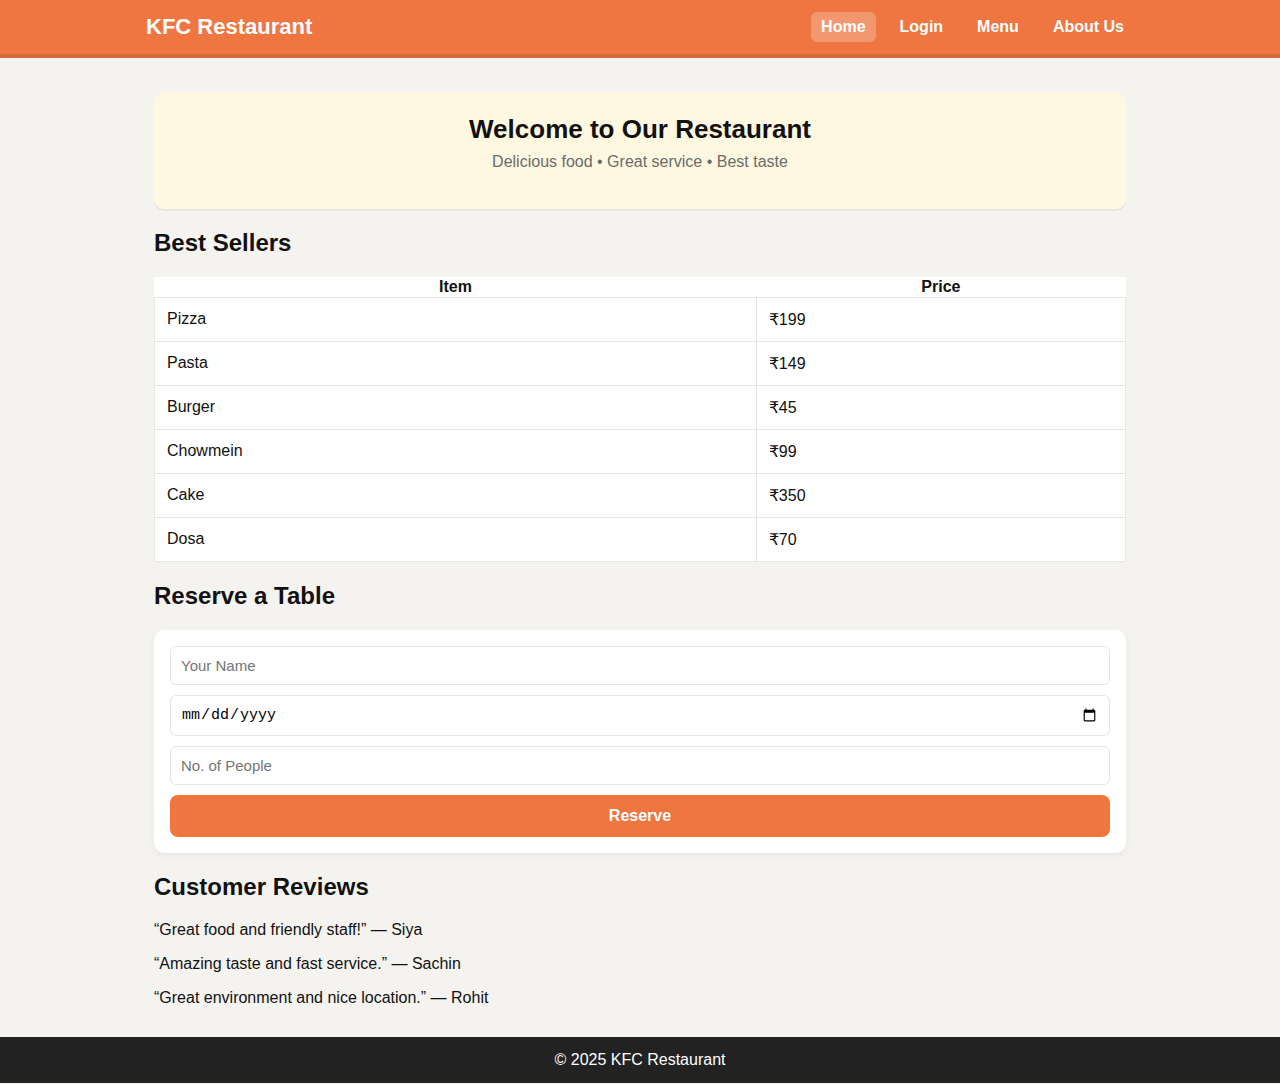
<file: index.html>
<!DOCTYPE html>
<html lang="en">
<head>
    <meta charset="UTF-8">
    <meta name="viewport" content="width=device-width, initial-scale=1.0">
    <title>KFC Restaurant - Home</title>
    <link rel="stylesheet" href="style2.css">
</head>
<body>

<header class="site-header">
    <div class="container header-row">
        <div class="brand">KFC Restaurant</div>
        <nav class="nav">
            <a href="index.html" class="active">Home</a>
            <a href="login2.html">Login</a>
            <a href="menu.html">Menu</a>
            <a href="about.html">About Us</a>
        </nav>
    </div>
</header>

<main class="container">

    <section class="hero">
        <h1>Welcome to Our Restaurant</h1>
        <p class="sub">Delicious food • Great service • Best taste</p>
    </section>

    <section>
        <h2>Best Sellers</h2>
        <table>
            <tr><th>Item</th><th>Price</th></tr>
            <tr><td>Pizza</td><td>₹199</td></tr>
            <tr><td>Pasta</td><td>₹149</td></tr>
            <tr><td>Burger</td><td>₹45</td></tr>
            <tr><td>Chowmein</td><td>₹99</td></tr>
            <tr><td>Cake</td><td>₹350</td></tr>
            <tr><td>Dosa</td><td>₹70</td></tr>
        </table>
    </section>

    <section>
        <h2>Reserve a Table</h2>
        <form>
            <input type="text" placeholder="Your Name" required>
            <input type="date" required>
            <input type="number" placeholder="No. of People" required>
            <button>Reserve</button>
        </form>
    </section>

    <section>
        <h2>Customer Reviews</h2>
        <p>“Great food and friendly staff!” — Siya</p>
        <p>“Amazing taste and fast service.” — Sachin</p>
        <p>“Great environment and nice location.” — Rohit</p>
    </section>

</main>

<footer class="site-footer">
    © 2025 KFC Restaurant
</footer>

</body>
</html>
</file>
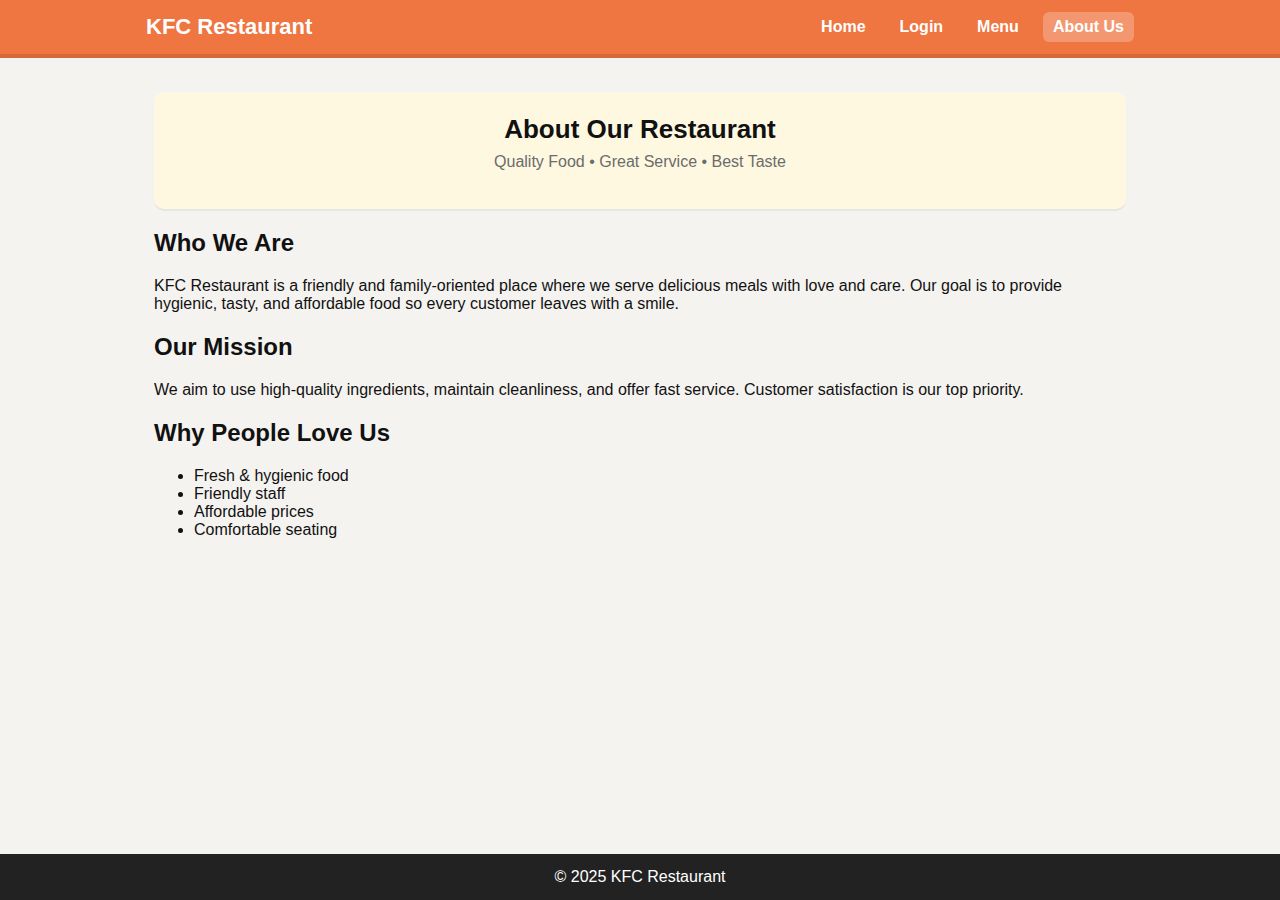
<file: about.html>
<!DOCTYPE html>
<html lang="en">
<head>
    <meta charset="UTF-8">
    <meta name="viewport" content="width=device-width, initial-scale=1.0">
    <title>About Us - KFC Restaurant</title>
    <link rel="stylesheet" href="style2.css">
</head>
<body>

<header class="site-header">
    <div class="container header-row">
        <div class="brand">KFC Restaurant</div>
        <nav class="nav">
            <a href="index.html">Home</a>
            <a href="login2.html">Login</a>
            <a href="menu.html">Menu</a>
            <a href="about.html" class="active">About Us</a>
        </nav>
    </div>
</header>

<main class="container">

    <section class="hero">
        <h1>About Our Restaurant</h1>
        <p class="sub">Quality Food • Great Service • Best Taste</p>
    </section>

    <section>
        <h2>Who We Are</h2>
        <p>
            KFC Restaurant is a friendly and family-oriented place where we serve 
            delicious meals with love and care. Our goal is to provide hygienic,
            tasty, and affordable food so every customer leaves with a smile.
        </p>

        <h2>Our Mission</h2>
        <p>
            We aim to use high-quality ingredients, maintain cleanliness, and offer 
            fast service. Customer satisfaction is our top priority.
        </p>

        <h2>Why People Love Us</h2>
        <ul>
            <li>Fresh & hygienic food</li>
            <li>Friendly staff</li>
            <li>Affordable prices</li>
            <li>Comfortable seating</li>
        </ul>
    </section>

</main>

<footer class="site-footer">
    © 2025 KFC Restaurant
</footer>

</body>
</html>
</file>
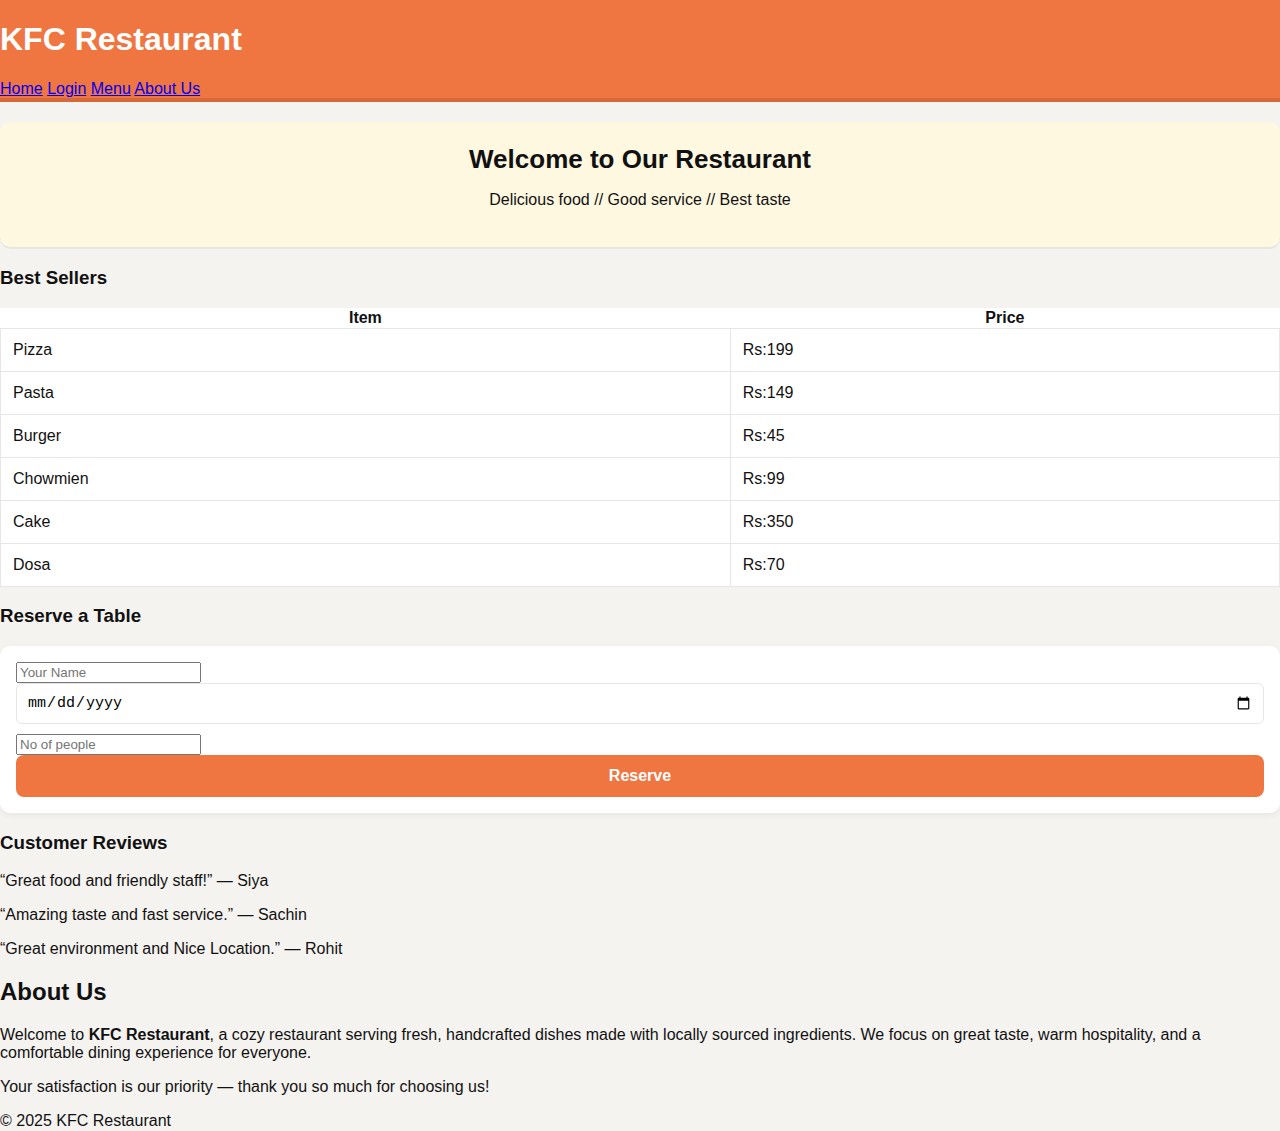
<file: index2.html>
<!DOCTYPE html>
<html>
<head>
    <title>Restaurant Website</title>
    <link rel="stylesheet" href="style2.css">
</head>
<body>

<header>
    <h1>KFC Restaurant</h1>
    <nav>
        <a href="index2.html">Home</a>
        <a href="login2.html">Login</a>
        <a href="menu.html">Menu</a>
        <a href="about.html">About Us</a>
    </nav>
</header>

<main>
    <section class="hero">
        <h2>Welcome to Our Restaurant</h2>
        <p>Delicious food // Good service // Best taste</p>
    </section>

    <section>
        <h3>Best Sellers</h3>
        <table>
            <tr><th>Item</th><th>Price</th></tr>
            <tr><td>Pizza</td><td>Rs:199</td></tr>
            <tr><td>Pasta</td><td>Rs:149</td></tr>
            <tr><td>Burger</td><td>Rs:45</td></tr>
            <tr><td>Chowmien</td><td>Rs:99</td></tr>   
            <tr><td>Cake</td><td>Rs:350</td></tr>   
            <tr><td>Dosa</td><td>Rs:70</td></tr>   
        </table>
    </section>

    <section>
        <h3>Reserve a Table</h3>
        <form onsubmit="return goHome();">

            <input type="name" placeholder="Your Name" required>
            <input type="date" required>
            <input type="No of pepole" placeholder="No of people" required>
            <button>Reserve</button>
        </form>
    </section>

    <section>
        <h3>Customer Reviews</h3>
        <p>“Great food and friendly staff!” — Siya</p>
        <p>“Amazing taste and fast service.” — Sachin</p>
        <p>“Great environment and Nice Location.” — Rohit</p>
    </section>  

    <section class="about">
    <h2>About Us</h2>
    <p>
        Welcome to <strong>KFC Restaurant</strong>, a cozy restaurant serving fresh, 
        handcrafted dishes made with locally sourced ingredients. We focus on great taste, 
        warm hospitality, and a comfortable dining experience for everyone.
    </p>
    <p>
        Your satisfaction is our priority — thank you so much for choosing us!
    </p>
</section>

</main>

<footer>
    © 2025 KFC Restaurant
</footer>

</body>
</html>
</file>
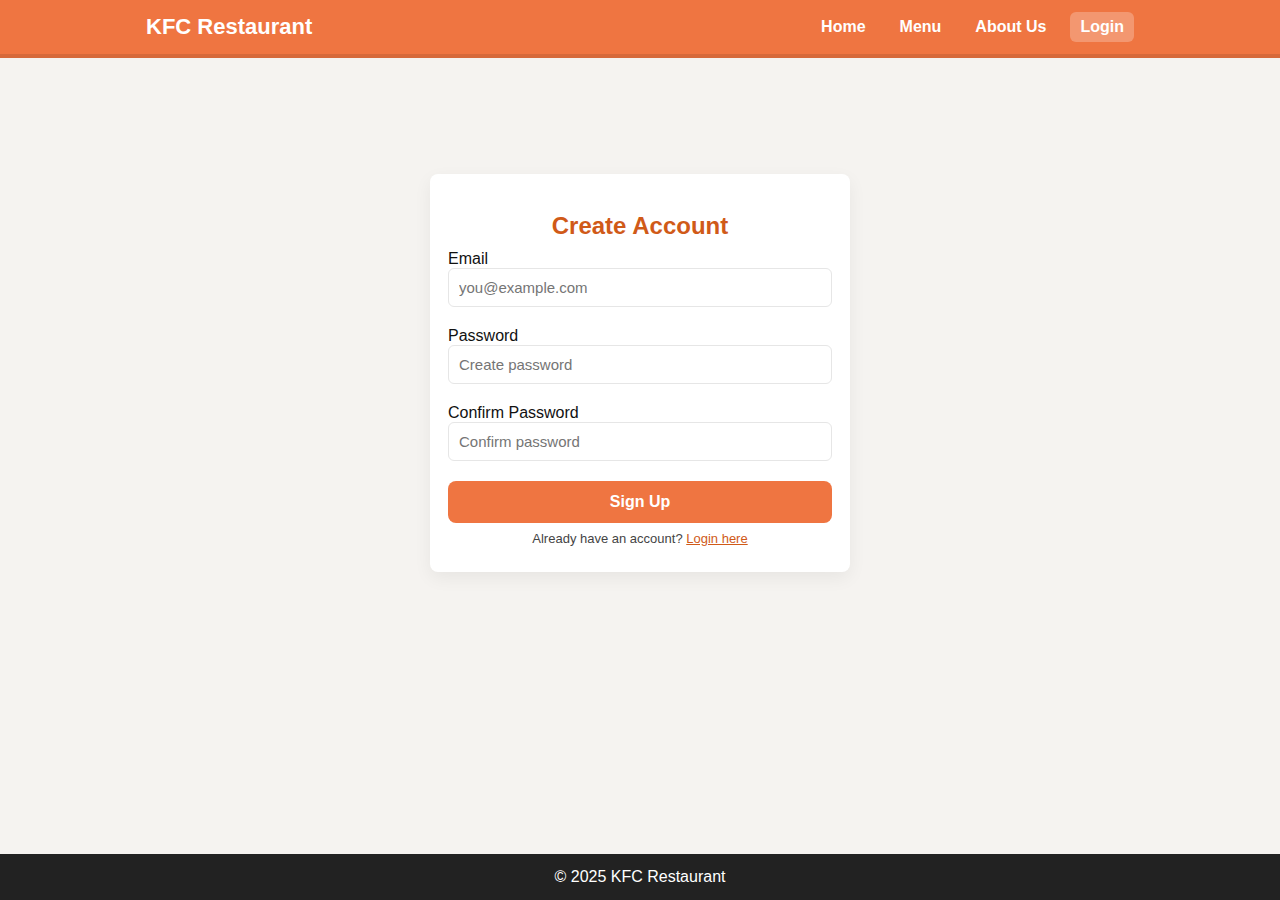
<file: login2.html>
<!DOCTYPE html>
<html lang="en">
<head>
  <meta charset="utf-8" />
  <meta name="viewport" content="width=device-width, initial-scale=1" />
  <title>KFC Restaurant — Login / Signup</title>
  <link rel="stylesheet" href="style2.css">

  <style>
    .auth-wrap{
      max-width:420px;margin:26px auto;padding:18px;
      border-radius:8px;background:#fff;
      box-shadow:0 6px 18px rgba(0,0,0,0.06)
    }
    .auth-wrap h2{
      text-align:center;color:#d05a18;margin-bottom:8px
    }
    .form-row{margin:10px 0}
    input{
      width:100%;padding:10px;border:1px solid #ddd;border-radius:6px
    }
    button{
      width:100%;padding:12px;background:#ef7541;border:none;
      color:#fff;font-weight:600;border-radius:8px;cursor:pointer
    }
    .hint{font-size:13px;text-align:center;margin-top:8px;color:#444}
    .msg{text-align:center;font-size:14px;margin-top:8px}
    .success{color:green}
    .error{color:red}
    .toggle-link{color:#d05a18;cursor:pointer;text-decoration:underline}
  </style>
</head>
<body>

<header class="site-header">
  <div class="container header-row">
    <div class="brand">KFC Restaurant</div>
    <nav class="nav">
      <a href="index.html">Home</a>
      <a href="menu.html">Menu</a>
      <a href="about.html">About Us</a>
      <a href="login2.html" class="active">Login</a>
    </nav>
  </div>
</header>

<main class="container" style="padding-top:90px">

  <div class="auth-wrap">

    <!-- SIGNUP BOX -->
    <div id="signupBox" style="display:none">
      <h2>Create Account</h2>

      <div class="form-row">
        <label>Email</label>
        <input type="email" id="signupEmail" placeholder="you@example.com">
      </div>

      <div class="form-row">
        <label>Password</label>
        <input type="password" id="signupPass" placeholder="Create password">
      </div>

      <div class="form-row">
        <label>Confirm Password</label>
        <input type="password" id="signupPass2" placeholder="Confirm password">
      </div>

      <button onclick="doSignUp()">Sign Up</button>
      <div class="hint">Already have an account? 
        <span class="toggle-link" onclick="showLogin()">Login here</span>
      </div>

      <div id="signupMsg" class="msg"></div>
    </div>

    <!-- LOGIN BOX -->
    <div id="loginBox">
      <h2>Login</h2>

      <div class="form-row">
        <label>Email</label>
        <input type="email" id="loginEmail" placeholder="you@example.com">
      </div>

      <div class="form-row">
        <label>Password</label>
        <input type="password" id="loginPass" placeholder="Password">
      </div>

      <button onclick="doLogin()">Login</button>
      <div class="hint">New here? 
        <span class="toggle-link" onclick="showSignup()">Create an account</span>
      </div>

      <div id="loginMsg" class="msg"></div>
    </div>

  </div>
</main>

<footer class="site-footer">© 2025 KFC Restaurant</footer>

<script>
  function showSignup() {
    document.getElementById("signupBox").style.display = "block";
    document.getElementById("loginBox").style.display = "none";
  }

  function showLogin() {
    document.getElementById("signupBox").style.display = "none";
    document.getElementById("loginBox").style.display = "block";
  }

  function doSignUp() {
    let email = document.getElementById("signupEmail").value.trim();
    let pass1 = document.getElementById("signupPass").value;
    let pass2 = document.getElementById("signupPass2").value;

    if (!email || !pass1 || !pass2) {
      show("signupMsg", "Please fill all fields", "error");
      return;
    }
    if (pass1.length < 4) {
      show("signupMsg", "Password must be at least 4 characters", "error");
      return;
    }
    if (pass1 !== pass2) {
      show("signupMsg", "Passwords do not match", "error");
      return;
    }

    let user = { email: email, pass: pass1 };
    localStorage.setItem("kfc_user", JSON.stringify(user));

    show("signupMsg", "Account created! You can now login.", "success");

    setTimeout(() => {
      showLogin();
      document.getElementById("loginEmail").value = email;
    }, 800);
  }

  function doLogin() {
    let email = document.getElementById("loginEmail").value.trim();
    let pass = document.getElementById("loginPass").value;

    if (!email || !pass) {
      show("loginMsg", "Enter email and password", "error");
      return;
    }

    let stored = localStorage.getItem("kfc_user");
    if (!stored) {
      show("loginMsg", "No account found! Please sign up first.", "error");
      return;
    }

    let user = JSON.parse(stored);

    if (email === user.email && pass === user.pass) {
      show("loginMsg", "Login successful! Redirecting...", "success");
      setTimeout(() => {
        window.location.href = "index.html";
      }, 800);
    } else {
      show("loginMsg", "Incorrect email or password", "error");
    }
  }

  function show(id, message, type) {
    const el = document.getElementById(id);
    el.textContent = message;
    el.className = "msg " + type;
  }

  // If account exists → show login, otherwise signup
  (function () {
    if (localStorage.getItem("kfc_user")) showLogin();
    else showSignup();
  })();
</script>

</body>
</html>
</file>
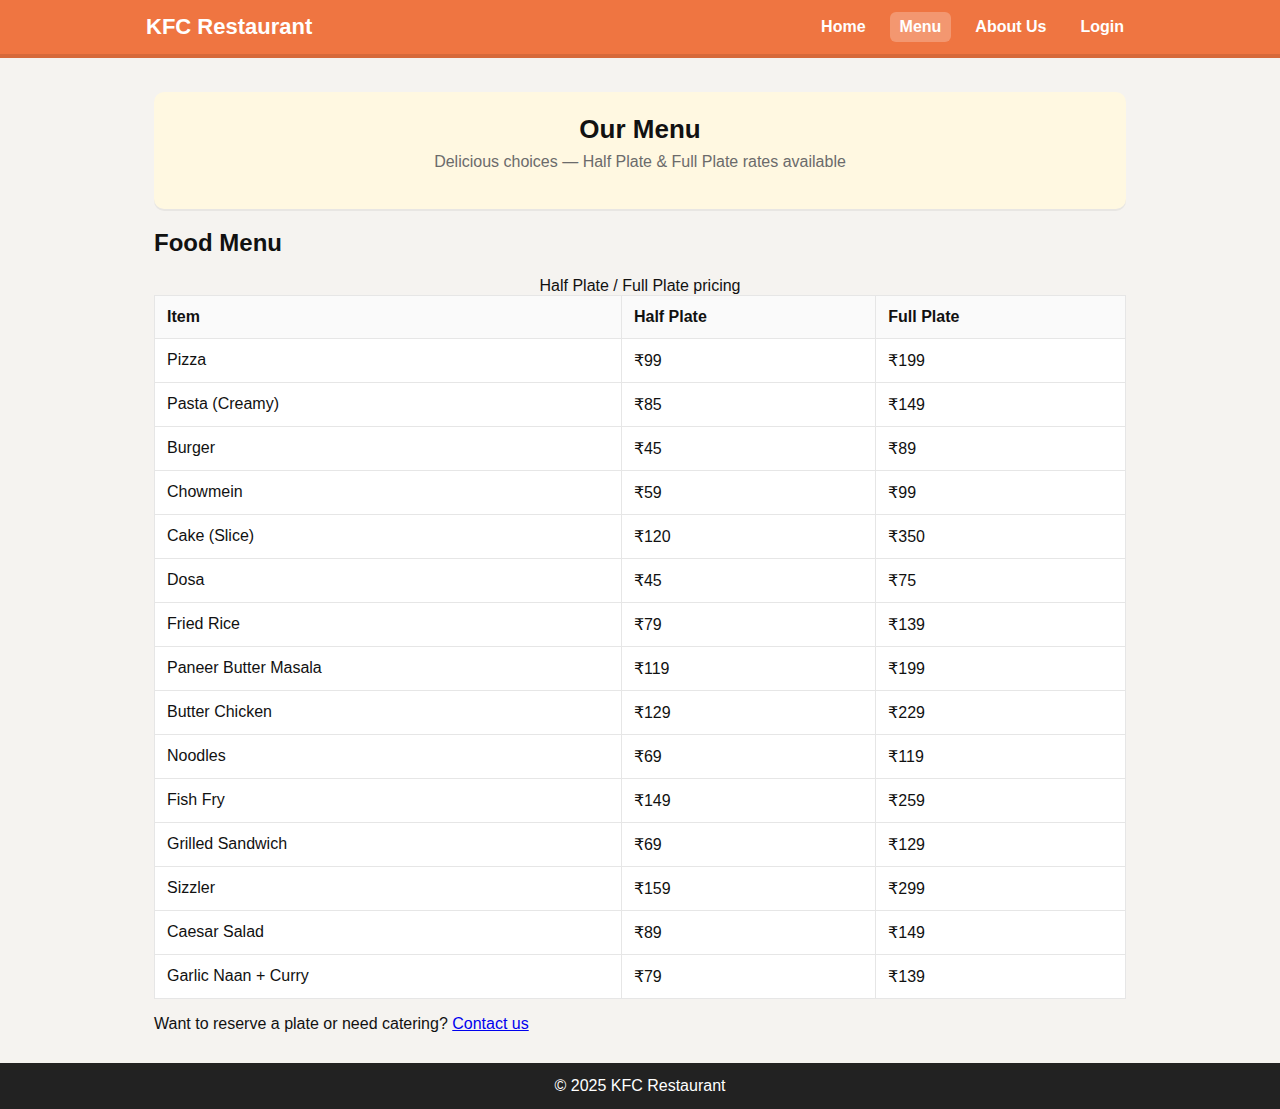
<file: menu.html>
<!DOCTYPE html>
<html lang="en">
<head>
  <meta charset="utf-8" />
  <meta name="viewport" content="width=device-width,initial-scale=1" />
  <title>KFC Restaurant — Menu</title>
  <link rel="stylesheet" href="style2.css">
</head>
<body>

<header class="site-header">
  <div class="container header-row">
    <div class="brand">KFC Restaurant</div>
    <nav class="nav">
      <a href="index.html">Home</a>
      <a href="menu.html" class="active">Menu</a>
      <a href="about.html">About Us</a>
      <a href="login2.html">Login</a>
    </nav>
  </div>
</header>

<main class="container">

  <section class="hero" id="menu">
    <h1>Our Menu</h1>
    <p class="sub">Delicious choices — Half Plate & Full Plate rates available</p>
  </section>

  <section class="menu-section">
    <h2>Food Menu</h2>

    <div class="table-wrap">
      <table class="menu-table" aria-describedby="menu-desc">
        <caption id="menu-desc" class="text-center">Half Plate / Full Plate pricing</caption>
        <thead>
          <tr>
            <th scope="col">Item</th>
            <th scope="col">Half Plate</th>
            <th scope="col">Full Plate</th>
          </tr>
        </thead>
        <tbody>
          <tr><td>Pizza</td><td>₹99</td><td>₹199</td></tr>
          <tr><td>Pasta (Creamy)</td><td>₹85</td><td>₹149</td></tr>
          <tr><td>Burger</td><td>₹45</td><td>₹89</td></tr>
          <tr><td>Chowmein</td><td>₹59</td><td>₹99</td></tr>
          <tr><td>Cake (Slice)</td><td>₹120</td><td>₹350</td></tr>
          <tr><td>Dosa</td><td>₹45</td><td>₹75</td></tr>
          <tr><td>Fried Rice</td><td>₹79</td><td>₹139</td></tr>
          <tr><td>Paneer Butter Masala</td><td>₹119</td><td>₹199</td></tr>
          <tr><td>Butter Chicken</td><td>₹129</td><td>₹229</td></tr>
          <tr><td>Noodles</td><td>₹69</td><td>₹119</td></tr>
          <tr><td>Fish Fry</td><td>₹149</td><td>₹259</td></tr>
          <tr><td>Grilled Sandwich</td><td>₹69</td><td>₹129</td></tr>
          <tr><td>Sizzler</td><td>₹159</td><td>₹299</td></tr>
          <tr><td>Caesar Salad</td><td>₹89</td><td>₹149</td></tr>
          <tr><td>Garlic Naan + Curry</td><td>₹79</td><td>₹139</td></tr>
        </tbody>
      </table>
    </div>

    <div class="mt-8">
      <p class="text-center">Want to reserve a plate or need catering? <a href="contact.html" class="btn-ghost">Contact us</a></p>
      <!-- Note: contact.html not created per your request. Remove or change if you don't want extra links. -->
    </div>

  </section>

</main>

<footer class="site-footer">
  © 2025 KFC Restaurant
</footer>

</body>
</html>
</file>
<file: style2.css>
:root {
  --accent: #ef7541;
  --accent-dark: #d05a18;
  --muted: #6b6b6b;
  --bg: #fff;
  --page: #f5f3f0;
  --hero: #fff8e1;
  --card: #ffffff;
  --border: #e6e6e6;
}

/* Basic Reset */
* { box-sizing: border-box; }

html, body {
  height: 100%;
}

body {
  margin: 0;
  font-family: Arial, Helvetica, sans-serif;
  background: var(--page);
  color: #111;
  display: flex;
  flex-direction: column;
  min-height: 100vh;
}

/* Layout Container */
.container {
  max-width: 1000px;
  margin: 0 auto;
  padding: 14px;
  width: calc(100% - 28px);
}

/* Header */
.site-header, header {
  background: var(--accent);
  color: #fff;
  border-bottom: 4px solid rgba(0,0,0,0.1);
}

.header-row {
  display: flex;
  align-items: center;
  justify-content: space-between;
  gap: 14px;
  padding: 12px 6px;
}

.brand {
  font-weight: 700;
  font-size: 22px;
}

.nav {
  display: flex;
  gap: 14px;
}

.nav a {
  color: white;
  text-decoration: none;
  font-weight: 600;
  padding: 6px 10px;
  border-radius: 6px;
  transition: 0.2s;
}

.nav a:hover {
  background: rgba(255,255,255,0.1);
  transform: translateY(-1px);
}

/* Active Link */
.nav a.active {
  background: rgba(255,255,255,0.25);
}

/* Hero Section */
.hero {
  background: var(--hero);
  padding: 22px;
  text-align: center;
  border-radius: 10px;
  margin: 20px 0;
  box-shadow: 0 2px 0 rgba(0,0,0,0.05);
}

.hero h1,
.hero h2 {
  margin: 0;
  font-size: 26px;
}

.hero .sub {
  color: var(--muted);
  margin-top: 8px;
}

/* Tables */
table {
  width: 100%;
  border-collapse: collapse;
  background: var(--card);
  margin-top: 10px;
}

thead th {
  background: #fafafa;
  padding: 12px;
  border: 1px solid var(--border);
  text-align: left;
}

tbody td {
  padding: 12px;
  border: 1px solid var(--border);
}

/* Forms */
form {
  background: var(--card);
  padding: 16px;
  border-radius: 10px;
  box-shadow: 0 2px 6px rgba(0,0,0,0.06);
}

input[type="text"],
input[type="email"],
input[type="password"],
input[type="date"],
input[type="number"],
textarea {
  width: 100%;
  padding: 10px;
  border: 1px solid var(--border);
  border-radius: 6px;
  margin-bottom: 10px;
  font-size: 15px;
}

/* Buttons */
button,
.btn,
.reserve-btn {
  background: var(--accent);
  color: white;
  border: none;
  padding: 12px 14px;
  width: 100%;
  border-radius: 8px;
  font-size: 16px;
  font-weight: bold;
  cursor: pointer;
  transition: 0.2s;
}

button:hover,
.reserve-btn:hover {
  background: var(--accent-dark);
  transform: translateY(-2px);
}

/* Footer */
.site-footer {
  background: #222;
  color: white;
  text-align: center;
  padding: 14px;
  margin-top: auto;
}

/* Responsive */
@media (max-width: 760px) {
  .header-row {
    flex-direction: column;
    align-items: flex-start;
  }

  table thead {
    display: none;
  }

  tbody td {
    display: block;
    text-align: right;
    padding-left: 50%;
    position: relative;
  }

  tbody td::before {
    position: absolute;
    left: 10px;
    top: 12px;
    content: attr(data-label);
    font-weight: bold;
  }
}
</file>
